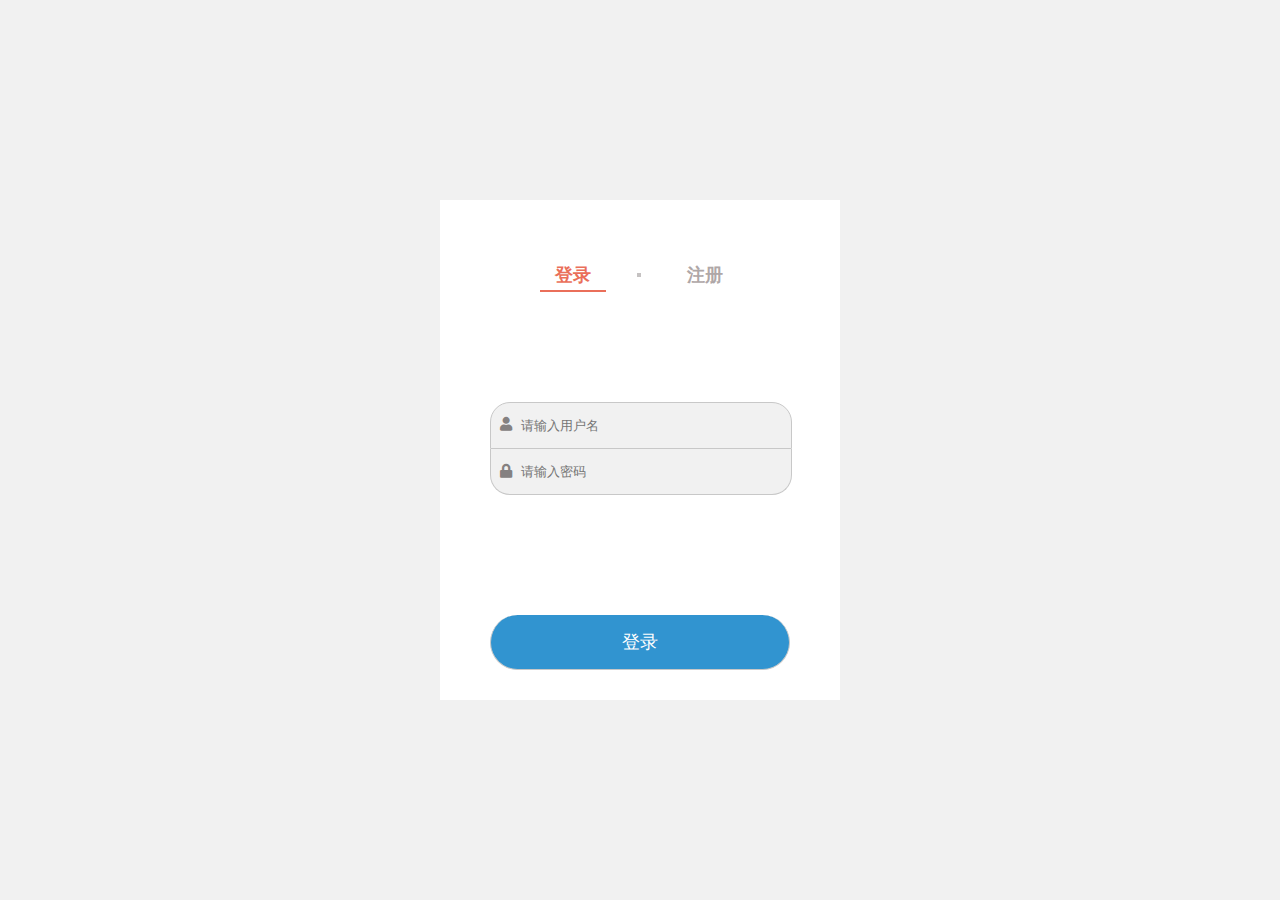
<file: index.html>
<!DOCTYPE html>
<html>

<head>
    <meta charset="UTF-8">
    <title>学生课外活动成果统计系统</title>
    <link rel="stylesheet" href="./style/reset.css">
    <link rel="stylesheet" href="./style/main.css">
    <link rel="stylesheet" href="./style/fa/css/all.css">
</head>

<body>
    <div class="all">
        <div class="main clearfix">
            <div class="title clearfix">
                <ul class="title-list clearfix">
                    <li class="highlight"><a class="here_a" href="javascript:;"><span>登录</span></a></li>
                    <li class="li-space"><span class="space"></span></li>
                    <li><a href="html/enroll.html"><span>注册</span></a></li>
                </ul>
            </div>
            <div class="login_enroll clearfix">
                <form class="login" action="php/login.php" method="post">
                    <i class="fas fa-user"></i>
                    <input type="text" name="user" value="" placeholder="请输入用户名">
                    </br>
                    <i class="fas fa-lock"></i>
                    <input type="password" name="password" value="" placeholder="请输入密码">
                    </br>
                    <input class="button" type='submit' value='登录' name='submit'>
                </form>
            </div>
        </div>
    </div>
</body>

</html>
</file>
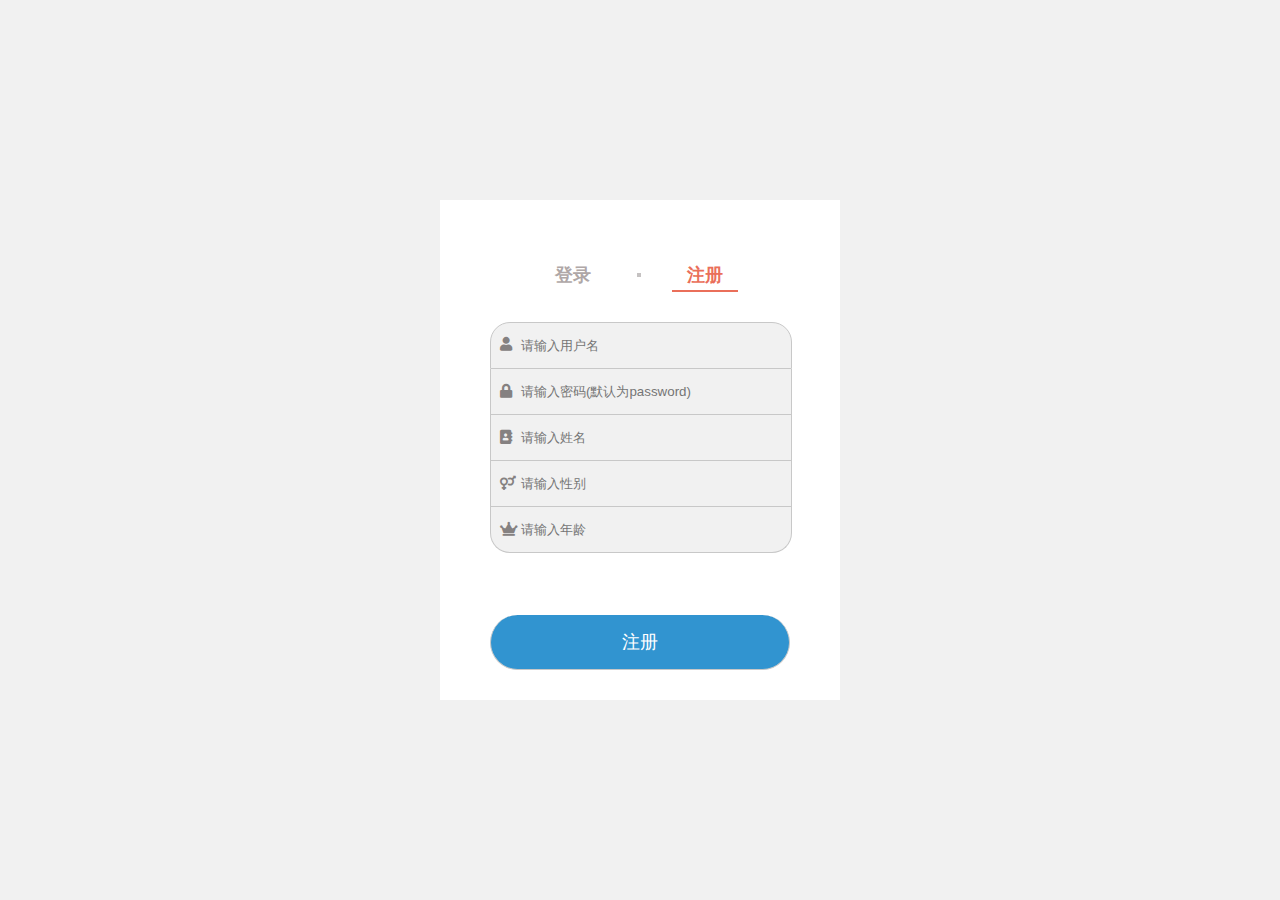
<file: html/enroll.html>
<!DOCTYPE html>
<html>

<head>
    <meta charset="UTF-8">
    <title>学生课外活动成果统计系统</title>
    <link rel="stylesheet" href="../style/reset.css">
    <link rel="stylesheet" href="../style/main.css">
    <link rel="stylesheet" href="../style/fa/css/all.css">
</head>

<body>
    <div class="all">
        <div class="main clearfix">
            <div class="title clearfix">
                <ul class="title-list clearfix">
                    <li><a href="../index.html"><span>登录</span></a></li>
                    <li class="li-space"><span class="space"></span></li>
                    <li class="highlight"><a class="here_a" href="javascript:;"><span>注册</span></a></li>
                </ul>
            </div>
            <div class="login_enroll clearfix">
                <form class="enroll" action="../php/enroll.php" method="post">
                    <i class="fas fa-user"></i>
                    <input type="text" name="user" value="" placeholder="请输入用户名">
                    </br>
                    <i class="fas fa-lock"></i>
                    <input type="password" name="password" value="" placeholder="请输入密码(默认为password)">
                    </br>
                    <i class="fas fa-address-book"></i>
                    <input type="text" name="name" value="" placeholder="请输入姓名">
                    </br>
                    <i class="fas fa-venus-mars"></i>
                    <input type="text" name="sex" value="" placeholder="请输入性别">
                    </br>
                    <i class="fas fa-crown"></i>
                    <input type="text" name="age" value="" placeholder="请输入年龄">
                    </br>
                    <input class="button" type='submit' value='注册' name='enroll'>
                </form>
            </div>
        </div>
    </div>
</body>

</html>
</file>
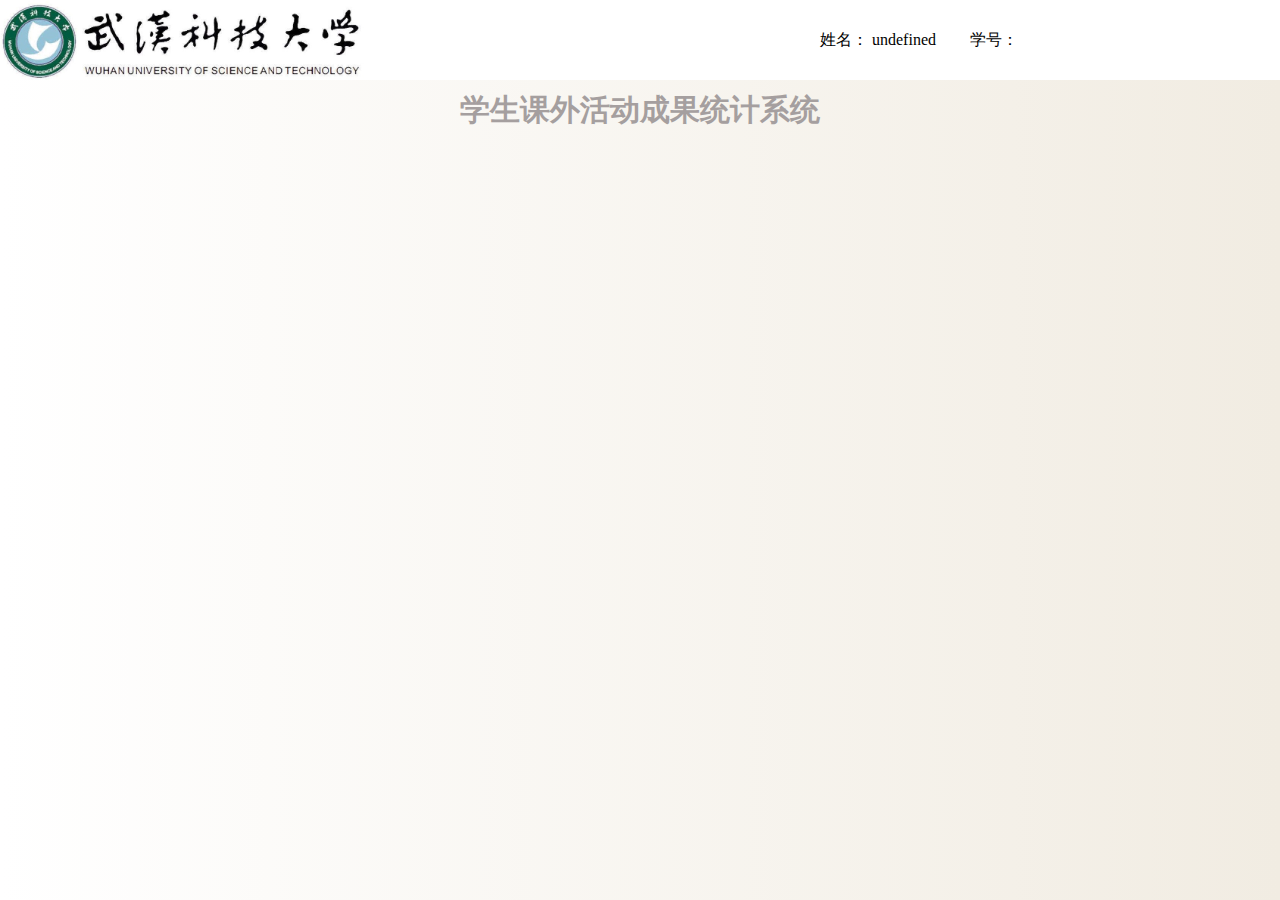
<file: html/main_info.html>
<!DOCTYPE html>
<html lang="en">
<head>
    <meta charset="UTF-8">
    <title>学生课外活动成果统计系统</title>
    <link rel="stylesheet" href="../style/reset.css">
    <link rel="stylesheet" href="../style/main_info.css">
    <script src="../script/getUrlParam.js"></script>
    <script src="../script/myFunction.js"></script>
    <script src="../script/main_info.js"></script>
</head>
<body>
    <header class="header">
        <div class="header_main clearfix">
            <div class="img">
                <a href="javascript:;">
                    <img src="../img/wust_logo(no background).jpg" alt="wust_logo">
                </a>
            </div>
            <div class="info">
                <div class="div_name">
                    <span>姓名：</span>
                    <span id="name"></span>
                </div>
                <div class="div_id">
                    <span>学号：</span>
                    <span id="id"></span>
                </div>
            </div>
        </div>
    </header>
    <div class="title">
        <div class="title_main">
            <span>学生课外活动成果统计系统</span>
        </div>
    </div>
</body>

</html>
</file>
<file: style/main.css>
.clearfix::before,
.clearfix::after {
    content: "";
    display: table;
    clear: both;
}

body {
    background-color: rgb(241, 241, 241);
    font-family: -apple-system,SF UI Text,Arial,PingFang SC,Hiragino Sans GB,Microsoft YaHei,WenQuanYi Micro Hei,sans-serif;
    font-size: 14px;
}

.all {
    position: relative;
    background-color: #fff;
    width: 400px;
    height: 500px;
    margin: 200px auto 0px;
}

.all .main {
    width: 300px;
    margin: auto;
    /* border: 1px solid red; */
}

.all .main .title {
    width: 200px;
    margin: 60px auto 0px;
    /* border: 1px solid orange; */
    font-weight: bold;
}

.all .main .title a{
    text-decoration: none;
    color: rgb(175, 167, 167)
}

.all .main .title a.here_a{
    text-decoration: none;
    color: #EA6F5A;
}

.all .main .title .title-list li {
    float: left;
    line-height: 30px;
    text-align: center;
    border-bottom: 2px solid transparent;
    font-size: 18px;
    width: 66px;
}

.all .main .title .title-list li.highlight,
.all .main .title .title-list li:not(.li-space):hover {
    border-bottom: 2px solid #EA6F5A;
}

.all .main .title .title-list li span.space {
    display: block;
    width: 4px;
    height: 4px;
    margin: auto;
    margin-top: 13px;
    background-color: rgb(197, 194, 194);
}

.all .main .login_enroll {
    float: left;
    margin-top: 30px;
}

.all .main .login_enroll .login {
    height: 100px;
    margin-top: 80px;
}

.all .main .login_enroll .login,
.all .main .login_enroll .enroll{
    width: 300px;
}

.all .main .login_enroll i.fas,
.all .main .login_enroll input {
    padding: 15px 10px;
}

.all .main .login_enroll i.fas {
    position: absolute;
    color: rgb(133, 129, 129);
}

.all .main .login_enroll input {
    background-color: rgb(241, 241, 241);
    border: 1px solid #C8C8C8;
    border-top: none;
    outline-style: none;
    width: 280px;
}

.all .main .login_enroll input:nth-of-type(1) {
    border: 1px solid #C8C8C8;
    border-top-left-radius: 20px;
    border-top-right-radius: 20px;
}

.all .main .login_enroll input:nth-last-child(3) {
    border-bottom-left-radius: 20px;
    border-bottom-right-radius: 20px;
}

.all .main .login_enroll .button {
    position: absolute;
    bottom: 30px;
    width: 300px;
    background-color: #3194D0;
    color: white;
    font-size: 18px;
    /* margin-top: 80px; */
    border-radius: 30px;
    /* font-weight: bold; */
}

.all .main .login_enroll .button:hover {
    cursor: pointer;
}

.all .main .login_enroll input:not(:last-child) {
    text-indent: 20px;
}

.all .bottom {
    float: right;
    margin: 20px;
    background-color: #bfa;
}
</file>
<file: style/main_info.css>
.clearfix::before,
.clearfix::after {
    content: "";
    display: table;
    clear: both;
}

body {
    background-image: linear-gradient(to right, white, rgb(241, 236, 226));
}

.header {
    position: relative;
    width: 100%;
    height: 80px;
    background-color: #fff;
}

.header .header_main {
    width: 75%;
    height: 100%;
    margin: 0px auto;
}

.header .header_main .img {
    position: absolute;
    left: 0px;
}

.header .header_main .img img{
    width: auto;
    height: 80px;
}

.header .header_main .info {
    float: right;
    width: 300px;
    height: 80px;
    line-height: 80px;
}

.header .header_main .info .div_name,
.header .header_main .info .div_id {
    float: left;
    width: 50%;
    height: 80px;
}

.title {
    width: 100%;
    height: 60px;
    line-height: 60px;
}

.title .title_main {
    width: 75%;
    margin: 0px auto;
    text-align: center;
}

.title .title_main span {
    display: block;
    width: 400px;
    line-height: 60px;
    margin: 0px auto;
    font-size: 30px;
    font-weight: bold;
    color: rgb(165, 159, 159);
}
</file>
